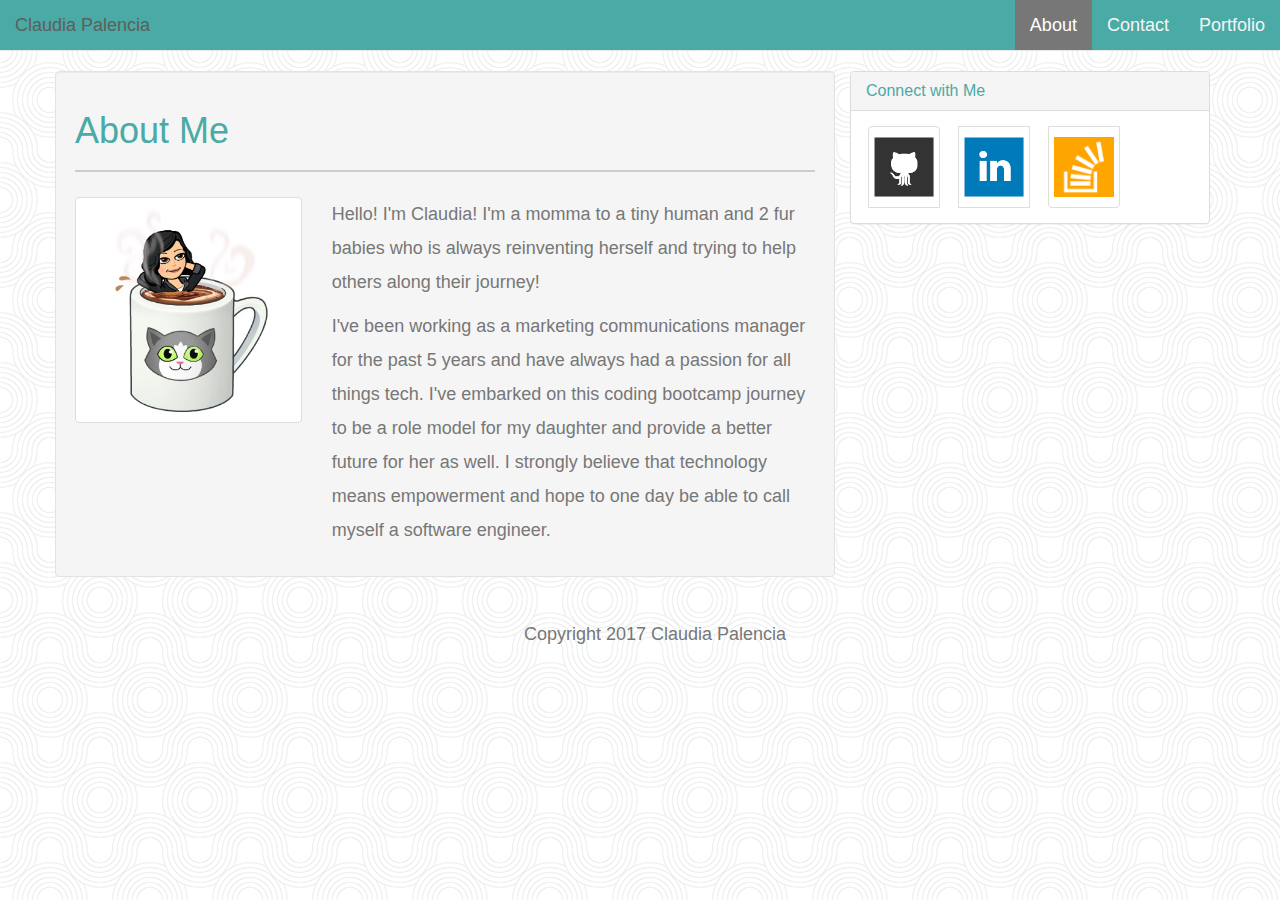
<file: index.html>
<!DOCTYPE html>
<html lang="en-us">
<head>
    <!-- Document responsive across devices. -->
    <meta name="viewport" content="width=device-width, initial-scale=1">
        <!-- Latest compiled and minified CSS -->
    <link rel="stylesheet" href="https://maxcdn.bootstrapcdn.com/bootstrap/3.3.7/css/bootstrap.min.css">
    <!-- Document's character set. -->
    <meta charset="UTF-8">
    <title>My Portfolio</title>
    <!-- Linking CSS -->
    <link rel="stylesheet" type="text/css" href="assets/css/style.css">
    <!-- Linking Google Fonts -->
    <link rel="stylesheet" type="text/css"
          href="https://fonts.googleapis.com/css?family=Montserrat">
</head>
<body>
    <nav class="navbar navbar-default navbar-static-top">
      <div class="container-fluid">
        <!-- Brand and toggle get grouped for better mobile display -->
        <div class="navbar-header">
          <button type="button" class="navbar-toggle collapsed" data-toggle="collapse" data-target="#bs-example-navbar-collapse-1" aria-expanded="false">
            <span class="sr-only">Toggle navigation</span>
            <span class="icon-bar"></span>
            <span class="icon-bar"></span>
            <span class="icon-bar"></span>
          </button>
          <a class="navbar-brand" href="index.html">Claudia Palencia</a>
        </div>
        <!-- Collect the nav links, forms, and other content for toggling -->
        <div class="collapse navbar-collapse" id="bs-example-navbar-collapse-1">
          <ul class="nav navbar-nav navbar-right">
            <li class="active"><a href="index.html">About <span class="sr-only">(current)</span></a></li>
            <li><a href="contact.html">Contact</a></li>
            <li><a href="portfolio.html">Portfolio</a></li>
          </ul>
        </div><!-- /.navbar-collapse -->
      </div><!-- /.container-fluid -->
    </nav>
    <!--End navigation-->
    <div class="container">
        <div class="row">
            <div class="col-md-8 well">
                <div class="page-header">
                  <h1>About Me</h1>
                </div>
                  <div class="row">
                    <div class="col-xs-12 col-sm-4 col-md-4">
                        <img class="img-thumbnail pull-left" src="assets/images/IMG_1107.PNG.jpg" alt="Bio picture">
                    </div>
                    <div class="col-sm-8 col-md-8">
                        <p>Hello! I'm Claudia! I'm a momma to a tiny human and 2 fur babies who is always reinventing herself and trying to help others along their journey!</p>
                        <p>I've been working as a marketing communications manager for the past 5 years and have always had a passion for all things tech. I've embarked on this coding bootcamp journey to be a role model for my daughter and provide a better future for her as well. 
                        I strongly believe that technology means empowerment and hope to one day be able to call myself a software engineer.</p>
                    </div>
                </div>
            </div>
            <div class="col-md-4">
                <div class="panel panel-default">
                  <div class="panel-heading">
                    <h3 class="panel-title">Connect with Me</h3>
                  </div>
                  <div class="panel-body">
                    <ul class="list-group list-inline">
                        <li class="list-group-item"><a href="https://github.com/7clau21"><img class="icon" src="assets/images/github-128.png" alt="GitHub Profile"></a></li>
                        <li class="list-group-item"><a href="https://www.linkedin.com/in/claudiapalencia21/"><img class="icon" src="assets/images/linkedin-128.png" alt="LinkedIn Profile"></a></li>
                        <li class="list-group-item"><a href="https://stackoverflow.com/users/8593748/claudia-palencia"><img class="icon" src="assets/images/stackoverflow-128.png" alt="StackOverflow Profile"></a></li>
                    </ul>
                  </div>
                </div>
            </div>
        </div>
        <!-- End main content -->
        <!-- Footer starts here. -->
        <footer>
            <div class="container">
                <p class="text-center text-muted">
                     Copyright 2017 Claudia Palencia
                </p>
            </div>
        </footer>
    </div>
    <!-- jQuery (necessary for Bootstrap's JavaScript plugins) -->
    <script src="https://ajax.googleapis.com/ajax/libs/jquery/1.12.4/jquery.min.js"></script>
    <!-- Include all compiled plugins (below), or include individual files as needed -->
    <script src="https://maxcdn.bootstrapcdn.com/bootstrap/3.3.7/js/bootstrap.min.js"></script>
</body>
</html>
</file>
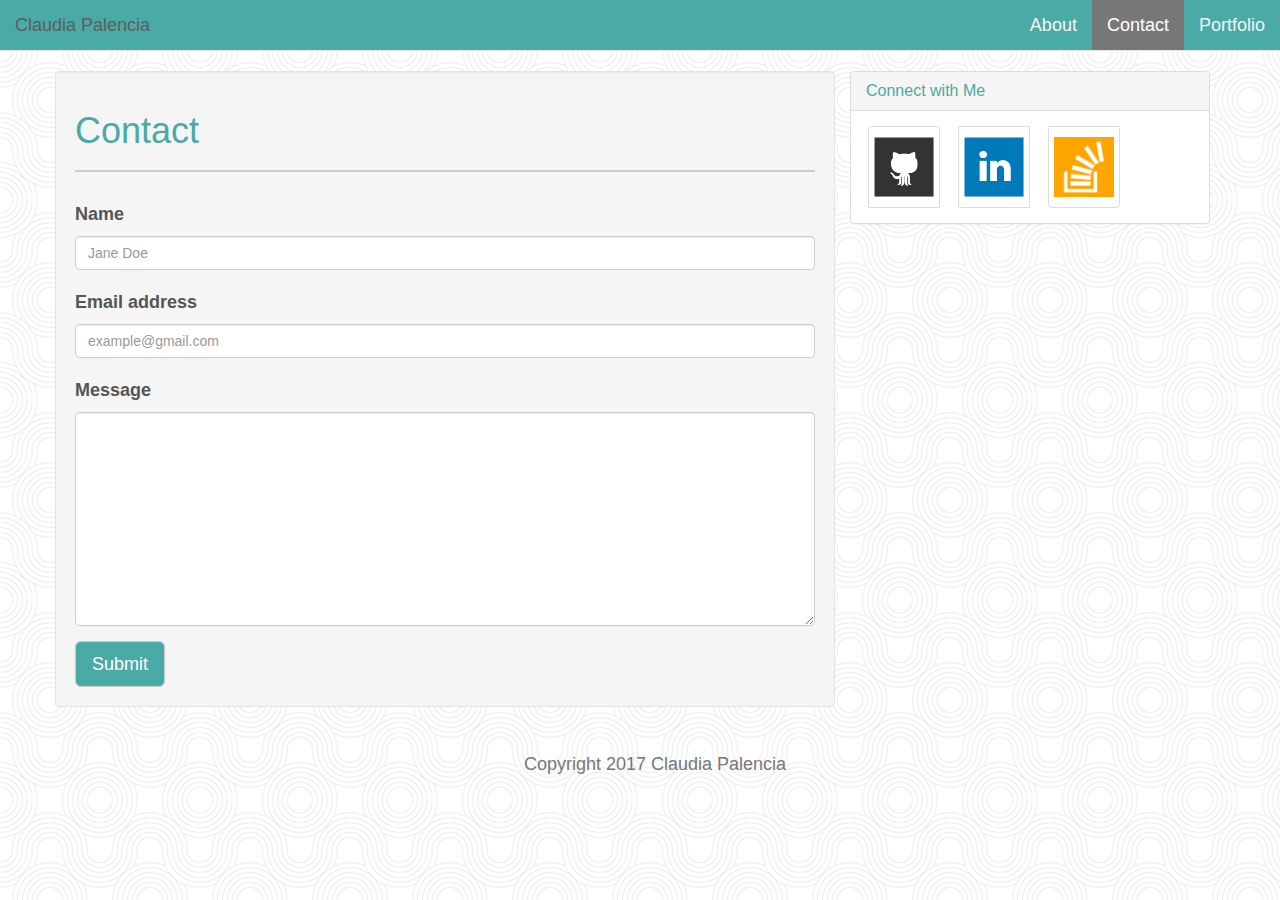
<file: contact.html>
<!DOCTYPE html>
<html lang="en-us">
<head>
    <!-- Document responsive across devices. -->
    <meta name="viewport" content="width=device-width, initial-scale=1">
        <!-- Latest compiled and minified CSS -->
    <link rel="stylesheet" href="https://maxcdn.bootstrapcdn.com/bootstrap/3.3.7/css/bootstrap.min.css">
    <!-- Document's character set. -->
    <meta charset="UTF-8">
    <title>My Portfolio</title>
    <!-- Linking CSS -->
    <link rel="stylesheet" type="text/css" href="assets/css/style.css">
    <!-- Linking Google Fonts -->
    <link rel="stylesheet" type="text/css"
          href="https://fonts.googleapis.com/css?family=Montserrat">
</head>
<body>
    <nav class="navbar navbar-default navbar-static-top">
      <div class="container-fluid">
        <!-- Brand and toggle get grouped for better mobile display -->
        <div class="navbar-header">
          <button type="button" class="navbar-toggle collapsed" data-toggle="collapse" data-target="#bs-example-navbar-collapse-1" aria-expanded="false">
            <span class="sr-only">Toggle navigation</span>
            <span class="icon-bar"></span>
            <span class="icon-bar"></span>
            <span class="icon-bar"></span>
          </button>
          <a class="navbar-brand" href="index.html">Claudia Palencia</a>
        </div>
        <!-- Collect the nav links, forms, and other content for toggling -->
        <div class="collapse navbar-collapse" id="bs-example-navbar-collapse-1">
          <ul class="nav navbar-nav navbar-right">
            <li><a href="index.html">About</a></li>
            <li class="active"><a href="contact.html">Contact <span class="sr-only">(current)</span></a></li>
            <li><a href="portfolio.html">Portfolio</a></li>
          </ul>
        </div><!-- /.navbar-collapse -->
      </div><!-- /.container-fluid -->
    </nav>
    <div class="container">
        <div class="row">
            <div class="col-md-8 well">
                <div class="page-header">
                  <h1>Contact</h1>
                </div>
                <form>
                  <div class="form-group">
                    <label for="name">Name</label>
                    <input type="text" class="form-control" id="name" placeholder="Jane Doe">
                  </div>
                  <div class="form-group">
                    <label for="exampleInputEmail1">Email address</label>
                    <input type="email" class="form-control" id="exampleInputEmail1" placeholder="example@gmail.com">
                  </div>
                  <div class="form-group">
                    <label for="textarea">Message</label>
                    <textarea id="textarea" class="form-control" rows="10"></textarea>
                  </div>
                  <button type="submit" class="btn btn-default btn-lg">Submit</button>
                </form>
            </div>
            <div class="col-md-4">
                <div class="panel panel-default">
                  <div class="panel-heading">
                    <h3 class="panel-title">Connect with Me</h3>
                  </div>
                  <div class="panel-body">
                    <ul class="list-group list-inline">
                        <li class="list-group-item"><a href="https://github.com/7clau21"><img class="icon" src="assets/images/github-128.png" alt="GitHub Profile"></a></li>
                        <li class="list-group-item"><a href="https://www.linkedin.com/in/claudiapalencia21/"><img class="icon" src="assets/images/linkedin-128.png" alt="LinkedIn Profile"></a></li>
                        <li class="list-group-item"><a href="https://stackoverflow.com/users/8593748/claudia-palencia"><img class="icon" src="assets/images/stackoverflow-128.png" alt="StackOverflow Profile"></a></li>
                    </ul>
                  </div>
                </div>
            </div>
        </div>
        <!-- End main content -->
        <!-- Footer starts here. -->
        <footer>
            <div class="container">
                <p class="text-center text-muted">
                     Copyright 2017 Claudia Palencia
                </p>
            </div>
        </footer>
    </div>
    <!-- jQuery (necessary for Bootstrap's JavaScript plugins) -->
    <script src="https://ajax.googleapis.com/ajax/libs/jquery/1.12.4/jquery.min.js"></script>
    <!-- Include all compiled plugins (below), or include individual files as needed -->
    <script src="https://maxcdn.bootstrapcdn.com/bootstrap/3.3.7/js/bootstrap.min.js"></script>
</body>
</html>
</file>
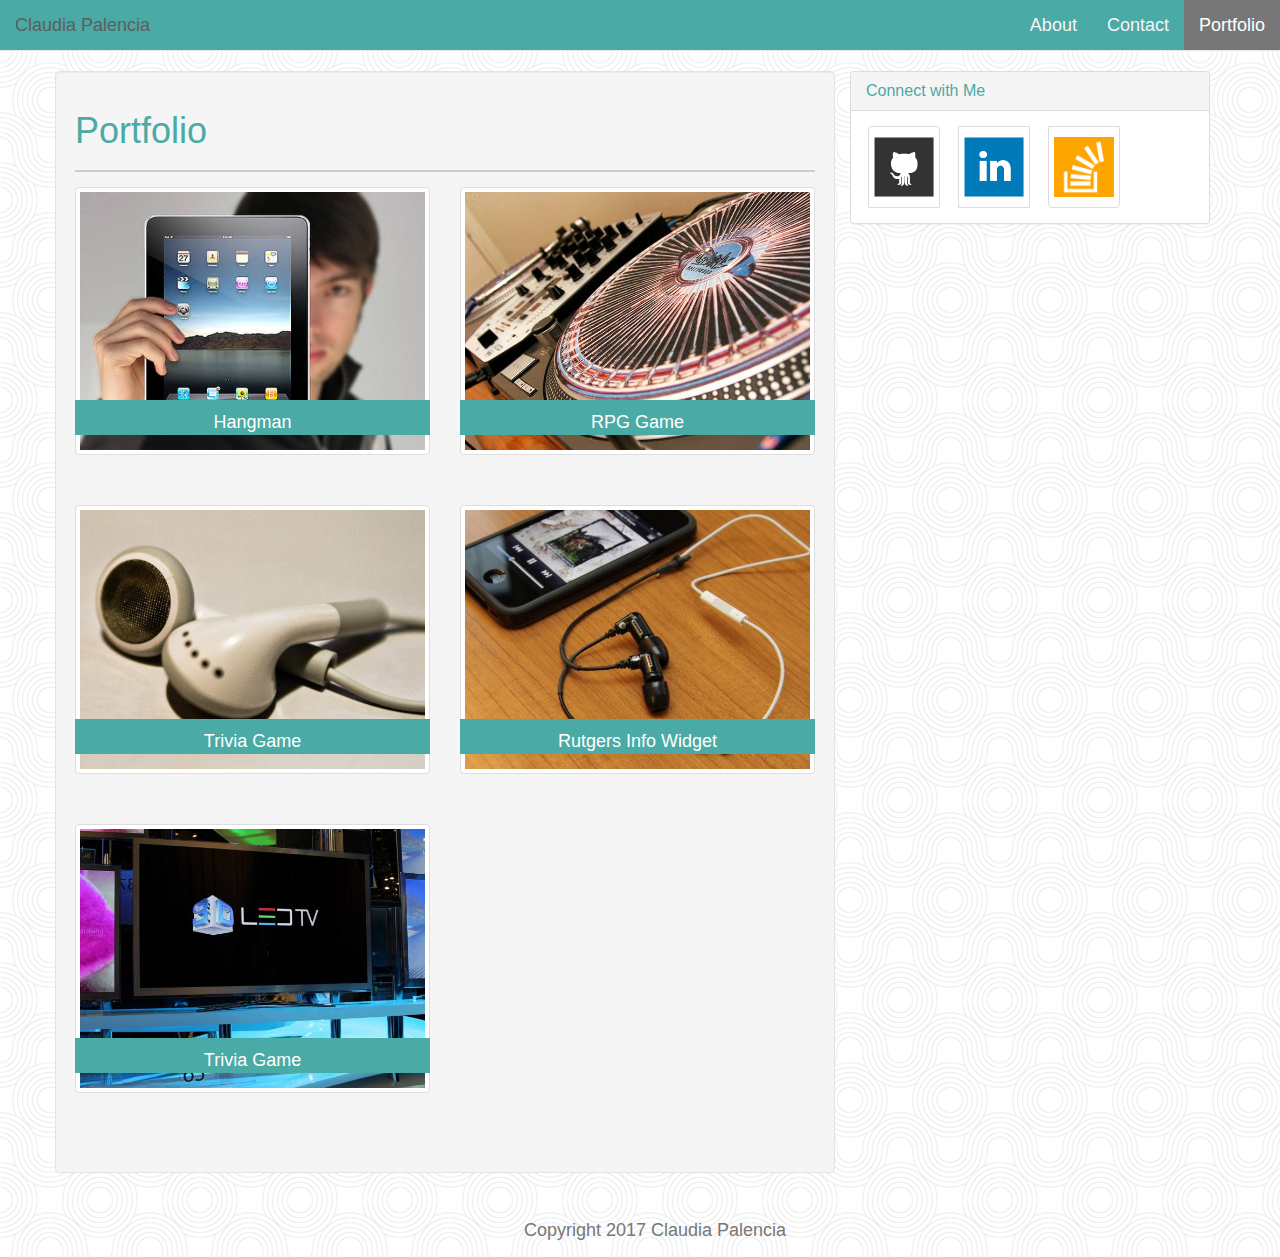
<file: portfolio.html>
<!DOCTYPE html>
<html lang="en-us">
<head>
    <!-- Document responsive across devices. -->
    <meta name="viewport" content="width=device-width, initial-scale=1">
        <!-- Latest compiled and minified CSS -->
    <link rel="stylesheet" href="https://maxcdn.bootstrapcdn.com/bootstrap/3.3.7/css/bootstrap.min.css">
    <!-- Document's character set. -->
    <meta charset="UTF-8">
    <title>My Portfolio</title>
    <!-- Linking CSS -->
    <link rel="stylesheet" type="text/css" href="assets/css/style.css">
    <!-- Linking Google Fonts -->
    <link rel="stylesheet" type="text/css"
          href="https://fonts.googleapis.com/css?family=Montserrat">
</head>
<body>
    <nav class="navbar navbar-default navbar-static-top">
      <div class="container-fluid">
        <!-- Brand and toggle get grouped for better mobile display -->
        <div class="navbar-header">
          <button type="button" class="navbar-toggle collapsed" data-toggle="collapse" data-target="#bs-example-navbar-collapse-1" aria-expanded="false">
            <span class="sr-only">Toggle navigation</span>
            <span class="icon-bar"></span>
            <span class="icon-bar"></span>
            <span class="icon-bar"></span>
          </button>
          <a class="navbar-brand" href="index.html">Claudia Palencia</a>
        </div>
        <!-- Collect the nav links, forms, and other content for toggling -->
        <div class="collapse navbar-collapse" id="bs-example-navbar-collapse-1">
          <ul class="nav navbar-nav navbar-right">
            <li><a href="index.html">About</a></li>
            <li><a href="contact.html">Contact</a></li>
            <li class="active"><a href="portfolio.html">Portfolio <span class="sr-only">(current)</span></a></li>
          </ul>
        </div><!-- /.navbar-collapse -->
      </div><!-- /.container-fluid -->
    </nav>
    <div class="container">
        <div class="row">
            <div class="col-md-8 well">
                <div class="page-header">
                  <h1>Portfolio</h1>
                </div>
                <div class="row">
                    <div class="col-md-6">
                        <img class="img-thumbnail project" src="assets/images/technics-q-c-640-480-1.jpg" alt="Project 1"><span class="project-title">Hangman</span>
                    </div>
                    <div class="col-md-6">
                        <img class="img-thumbnail project" src="assets/images/technics-q-c-640-480-2.jpg" alt="Project 1"><span class="project-title">RPG Game</span>
                    </div>
                </div>
                <div class="row">
                    <div class="col-md-6">
                        <img class="img-thumbnail project" src="assets/images/technics-q-c-640-480-5.jpg" alt="Project 1"><span class="project-title">Trivia Game</span>
                    </div>
                    <div class="col-md-6">
                        <img class="img-thumbnail project" src="assets/images/technics-q-c-640-480-7.jpg" alt="Project 1"><span class="project-title">Rutgers Info Widget</span>
                    </div>
                </div>
                <div class="row">
                    <div class="col-md-6">
                        <img class="img-thumbnail project" src="assets/images/technics-q-c-640-480-9.jpg" alt="Project 1"><span class="project-title">Trivia Game</span>
                    </div>
                    <div class="col-md-6">
                    </div>
                </div>
            </div>
            <div class="col-md-4">
                <div class="panel panel-default">
                  <div class="panel-heading">
                    <h3 class="panel-title">Connect with Me</h3>
                  </div>
                  <div class="panel-body">
                    <ul class="list-group list-inline">
                        <li class="list-group-item"><a href="https://github.com/7clau21"><img class="icon" src="assets/images/github-128.png" alt="GitHub Profile"></a></li>
                        <li class="list-group-item"><a href="https://www.linkedin.com/in/claudiapalencia21/"><img class="icon" src="assets/images/linkedin-128.png" alt="LinkedIn Profile"></a></li>
                        <li class="list-group-item"><a href="https://stackoverflow.com/users/8593748/claudia-palencia"><img class="icon" src="assets/images/stackoverflow-128.png" alt="StackOverflow Profile"></a></li>
                    </ul>
                  </div>
                </div>
            </div>
        </div>
        <!-- End main content -->
        <!-- Footer starts here. -->
        <footer>
            <div class="container">
                <p class="text-center text-muted">
                     Copyright 2017 Claudia Palencia
                </p>
            </div>
        </footer>
    </div>
    <!-- jQuery (necessary for Bootstrap's JavaScript plugins) -->
    <script src="https://ajax.googleapis.com/ajax/libs/jquery/1.12.4/jquery.min.js"></script>
    <!-- Include all compiled plugins (below), or include individual files as needed -->
    <script src="https://maxcdn.bootstrapcdn.com/bootstrap/3.3.7/js/bootstrap.min.js"></script>
</body>
</html>
</file>
<file: assets/css/style.css>
body {
  font-family: Arial, "Helvetica Neue", Helvetica, sans-serif;
  font-size: 18px;
  line-height: 34px;
  color: #777;
  background: url("../images/round.png");
}

h1,
h2,
h3 {
    color: #4aaaa5;
}
button.navbar-toggle {
    background-color: white;
}
label {
    color: #555;
}
.icon {
    width: 60px;
    height: auto;
    color: none;
    border-right: none;
}
/* Rotates social icon in contacts on hover. */
.icon:hover {
    transform: rotate(-10deg);
    -ms-transform: rotate(-10deg);
    -webkit-transform: rotate(-10deg);
    -moz-transform: rotate(-10deg);
    -o-transform: rotate(-10deg);
}
.box {
    display: inline-block;
    width: 100%;
    height: 10%;
    margin: 0%;
}
/* Rotates project in portfolio on hover. */
.box:hover {
    transform: rotate(-10deg);
    -ms-transform: rotate(-10deg);
    -webkit-transform: rotate(-10deg);
    -moz-transform: rotate(-10deg);
    -o-transform: rotate(-10deg);
}
.project {
    float: left;
    position: relative;
    top:    -10px;
    width: 100%;
}
.project-title {
    float: left;
    position: relative;
    top: -80px;
    width: 100%;
    height: 35px;
    padding-top: 5px;
    background-color: #4aaaa5;
    color: #ffffff;
    text-align: center;
}
.container .text-muted {
    padding-top: 20px;
}
.list-group {
    margin-bottom: 0;
}
.list-group-item {
    margin-left: 2%;
    margin-right: 2%;
}
.page-header {
    border-bottom: 2px solid #ccc;
    margin: 20px 0 25px;
}
.page-header h1 {
    color: #4aaaa5;
}
.navbar-default {
    background-color: #4aaaa5;
}
.navbar-default .navbar-brand {
    color: #ffffff;
}
.navbar-default .navbar-nav li a {
    color: #f5f5f5;
}
.navbar-default .navbar-nav li a:hover {
    color: #777;
    background-color: #ddd;
}
.navbar-default .navbar-nav .active a {
    color: #ffffff;
    background-color: #777;
}
.panel-title {
    color: #4aaaa5;
}
.link-hover-color {
    color: blue;
}
.img-thumbnail {
    margin-bottom: 15px;
}
.btn-default {
    color: #ffffff;
    background-color: #4aaaa5;
}
.btn-default:hover {
    color: #ffffff;
    background-color: #777;
}
</file>
